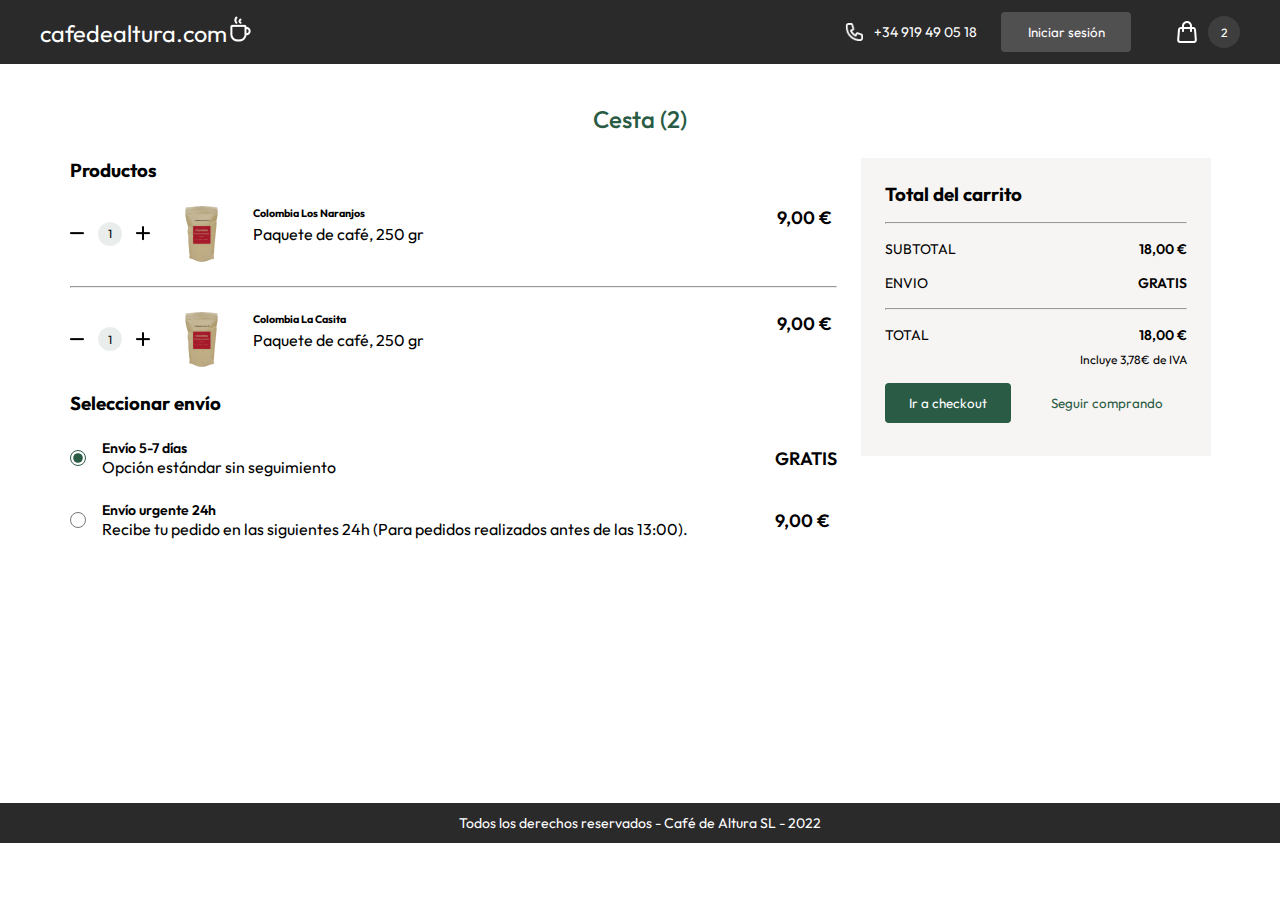
<file: pages/cesta.html>
<!DOCTYPE html>
<html lang="en">

<head>
    <meta charset="UTF-8">
    <meta http-equiv="X-UA-Compatible" content="IE=edge">
    <meta name="viewport" content="width=device-width, initial-scale=1.0">
    <link rel="stylesheet" href="../css/styles.css">
    <!-- Estos links son para las font Familys-->
    <link rel="preconnect" href="https://fonts.googleapis.com">
    <link rel="preconnect" href="https://fonts.gstatic.com" crossorigin>
    <link href="https://fonts.googleapis.com/css2?family=Outfit&display=swap" rel="stylesheet">
    <!---->
    <title>Tienda Cafe de Altura</title>
</head>

<body>
    <header>

        <div>
            <a class="linkweb" href="../index.html">cafedealtura.com</a>
            <img class="cafe" src="../asset/cafe.png" alt="Img cafe">
        </div>
        <div class="phoneBasket">
            <div class="phoneLogin">
                <div class="phone"><img src="../asset/phone.png" alt="telefono">+34 919 49 05 18</div>
                <button class="login">Iniciar sesión</button>
            </div>
            <div class="basketCount">
                <img src="../asset/shoopbag.png" alt="shoopbag">
                <div class="count">
                    <p>2</p>
                </div>
            </div>
        </div>
    </header>


    <section class="buyBasket">
        <h4 class="otherPages">Cesta (2)</h4>
        <div class="mainBuyBasket">
            <div class="buyProducts">
                <h3>Productos</h3>
                <div class="productToBuy">
                    <div class="productCounter">
                        <img src="../asset/menos.png" alt="menos">
                        <div class="productCount">
                            <p>1</p>
                        </div>
                        <img src="../asset/mas.png" alt="mas">
                    </div>
                    <img src="../asset/sacoRojo.png" class="smallBag">
                    <div class="productName">
                        <h6>Colombia Los Naranjos</h6>
                        <p>Paquete de café, 250 gr</p>
                    </div>
                    <p class="productPrice">9,00 €</p>
                </div>
                <hr>
                <div class="productToBuy">
                    <div class="productCounter">
                        <img src="../asset/menos.png" alt="menos">
                        <div class="productCount">
                            <p>1</p>
                        </div>
                        <img src="../asset/mas.png" alt="mas">
                    </div>
                    <img src="../asset/sacoRojo.png" class="smallBag">
                    <div class="productName">
                        <h6>Colombia La Casita</h6>
                        <p>Paquete de café, 250 gr</p>
                    </div>
                    <p class="productPrice">9,00 €</p>
                </div>
                <h3>Seleccionar envío</h3>
                <div class="shipping">
                    <input type="radio" name="shipping" checked>
                    <div class="shippingName">
                        <h6>Envío 5-7 días</h6>
                        <p>Opción estándar sin seguimiento</p>
                    </div>
                    <p class="productPrice">GRATIS</p>
                </div>
                <div class="shipping">
                    <input type="radio" name="shipping">
                    <div class="shippingName">
                        <h6>Envío urgente 24h </h6>
                        <p>Recibe tu pedido en las siguientes 24h (Para pedidos realizados antes de las 13:00).</p>
                    </div>
                    <p class="productPrice">9,00 €</p>
                </div>
            </div>

            <div class="pay">
                <div class="payPrice">
                    <h3>Total del carrito</h3>
                    <hr>
                    <div class="subtotal">
                        <p>SUBTOTAL</p>
                        <p class="productPrice2">18,00 €</p>
                    </div>
                    <div class="envio">
                        <p>ENVIO</p>
                        <p class="productPrice2">GRATIS</p>
                    </div>
                    <hr>
                    <div class="total">
                        <p>TOTAL</p>
                        <div class="iva">
                            <p class="productPrice2">18,00 €</p>
                            <p class="smallIva">Incluye 3,78€ de IVA</p>
                        </div>
                    </div>
                </div>

                <div class="payChekout">
                    <button class="greenButton">Ir a checkout</button>
                    <button class="whiteButton">Seguir comprando</button>
                </div>

            </div>
        </div>
    </section>

    <div class="endfooter">
        <a href="" class="footerPhoneEmail">Todos los derechos reservados - Café de Altura SL - 2022</a>
    </div>

</body>

</html>
</file>
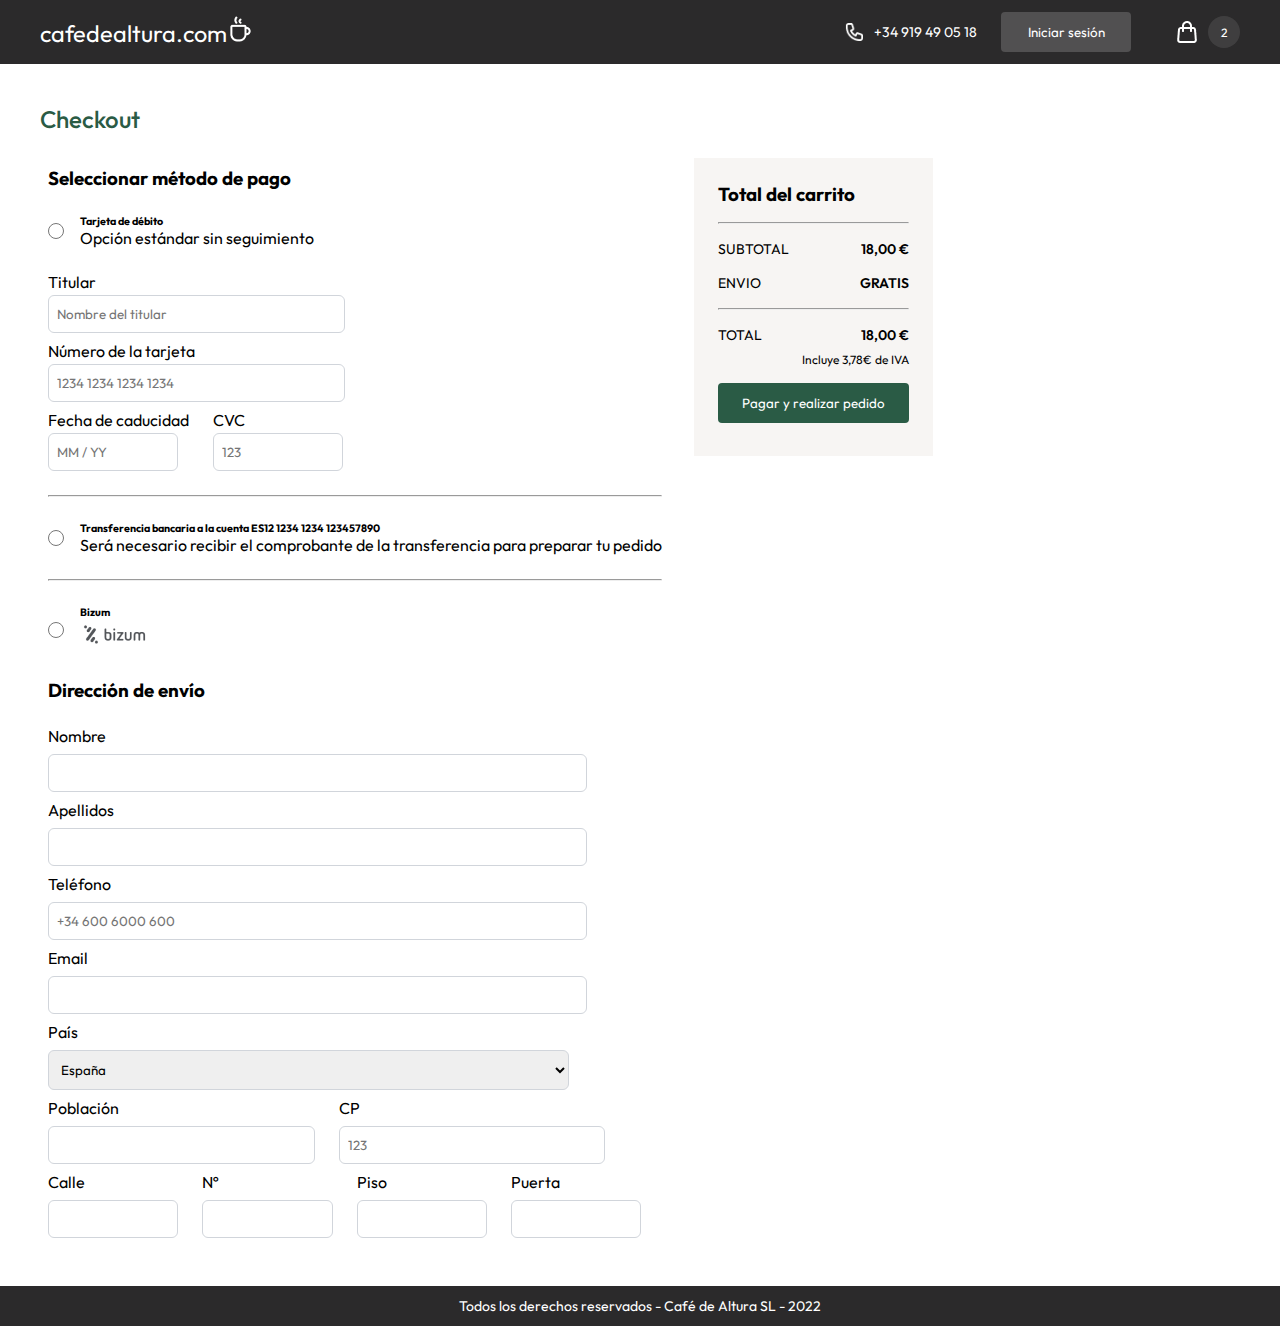
<file: pages/checkout.html>
<!DOCTYPE html>
<html lang="en">

<head>
    <meta charset="UTF-8">
    <meta http-equiv="X-UA-Compatible" content="IE=edge">
    <meta name="viewport" content="width=device-width, initial-scale=1.0">
    <link rel="stylesheet" href="../css/styles.css">
    <!-- Estos links son para las font Familys-->
    <link rel="preconnect" href="https://fonts.googleapis.com">
    <link rel="preconnect" href="https://fonts.gstatic.com" crossorigin>
    <link href="https://fonts.googleapis.com/css2?family=Outfit&display=swap" rel="stylesheet">
    <!---->
    <title>Tienda Cafe de Altura</title>
</head>

<body>
    <header>

        <div>
            <a class="linkweb" href="../index.html">cafedealtura.com</a>
            <img class="cafe" src="../asset/cafe.png" alt="Img cafe">
        </div>
        <div class="phoneBasket">
            <div class="phoneLogin">
                <div class="phone"><img src="../asset/phone.png" alt="telefono">+34 919 49 05 18</div>
                <button class="login">Iniciar sesión</button>
            </div>
            <div class="basketCount">
                <img src="../asset/shoopbag.png" alt="shoopbag">
                <div class="count">
                    <p>2</p>
                </div>
            </div>
        </div>
    </header>


    <section class="checkout">
        <h4 class="otherPages">Checkout</h4>
        <div class="mainCheckout">
            <div class="checkoutQuestions">
                <h3>Seleccionar método de pago</h3>
                <div class="creditCard">
                    <input type="radio" name="payForm">
                    <div class="creditCard2">
                        <h6>Tarjeta de débito</h6>
                        <p>Opción estándar sin seguimiento</p>
                    </div>
                </div>
                <div class="owner">
                    <div>
                        <label>Titular</label>
                        <input type="text" placeholder="Nombre del titular" class="medium">
                    </div>
                    <div>
                        <label>Número de la tarjeta</label>
                        <input type="text" placeholder="1234 1234 1234 1234" class="medium">
                    </div>
                    <div class="labelRow">
                        <div>
                            <label>Fecha de caducidad</label>
                            <input type="text" placeholder="MM / YY" class="small">
                        </div>
                        <div>
                            <label> CVC</label>
                            <input type="text" placeholder="123" class="small">
                        </div>
                    </div>
                </div>
                <hr>
                <div class="transfer">
                    <input type="radio" name="payForm">
                    <div class="transfer2">
                        <h6>Transferencia bancaria a la cuenta ES12 1234 1234 123457890</h6>
                        <p>Será necesario recibir el comprobante de la transferencia para preparar tu pedido</p>
                    </div>
                </div>
                <hr>
                <div class="bizum">
                    <input type="radio" name="payForm">
                    <div class="bizum2">
                        <h6>Bizum</h6>
                        <img src="../asset/bizum.png" alt="Bizum">
                    </div>
                </div>
                <h3>Dirección de envío</h3>
                <div class="shippingAddress">
                    <div>
                        <label>Nombre</label>
                        <input type="text" class="large">
                    </div>
                    <div>
                        <label>Apellidos</label>
                        <input type="text" class="large">
                    </div>
                    <div>
                        <label>Teléfono</label>
                        <input type="text" placeholder="+34 600 6000 600" class="large">
                    </div>
                    <div>
                        <label>Email</label>
                        <input type="text" class="large">
                    </div>
                    <div>
                        <label>País</label>
                        <select class="large">
                            <option value="España">España</option>
                            <option value="España">Francia</option>
                            <option value="España">Mexico</option>
                            <option value="España">Argentina</option>
                            <option value="España">Polonia</option>
                        </select>
                    </div>
                    <div class="labelRowDoble">
                        <div class="labelRow">
                            <label>Población</label>
                            <input type="text" class="medium2">
                        </div>
                        <div class="labelRow">
                            <label>CP</label>
                            <input type="text" placeholder="123" class="medium2">
                        </div>
                    </div>
                    <div class="labelRow4">
                        <div class="labelRow">
                            <label>Calle</label>
                            <input type="text" class="small">
                        </div>
                        <div class="labelRow">
                            <label>Nº</label>
                            <input type="text" class="small">
                        </div>
                        <div class="labelRow">
                            <label>Piso</label>
                            <input type="text" class="small">
                        </div>
                        <div class="labelRow">
                            <label>Puerta</label>
                            <input type="text" class="small">
                        </div>
                    </div>
                </div>

            </div>




            <div class="pay">
                <div class="payPrice">
                    <h3>Total del carrito</h3>
                    <hr>
                    <div class="subtotal">
                        <p>SUBTOTAL</p>
                        <p class="productPrice2">18,00 €</p>
                    </div>
                    <div class="envio">
                        <p>ENVIO</p>
                        <p class="productPrice2">GRATIS</p>
                    </div>
                    <hr>
                    <div class="total">
                        <p>TOTAL</p>
                        <div class="iva">
                            <p class="productPrice2">18,00 €</p>
                            <p class="smallIva">Incluye 3,78€ de IVA</p>
                        </div>
                    </div>
                </div>

                <div class="payChekout">
                    <button class="greenButton">Pagar y realizar pedido</button>
                </div>

            </div>
        </div>
    </section>

    <div class="endfooter">
        <a href="" class="footerPhoneEmail">Todos los derechos reservados - Café de Altura SL - 2022</a>
    </div>

</body>

</html>
</file>
<file: css/styles.css>
* {
    margin: 0;
    padding: 0;
    font-family: 'Outfit';
    font-style: normal;
}


body {
    margin: auto;
    width: 1280px;
}


/*Voy a trabajar la barra de navegacion*/

/*Le quito el estilo a todos los enlaces*/
a {
    text-decoration: none;
    color: white;
}


/*Pongo estilos generales a la barra de navegacion y el espacio entre los div principales*/
header {
    background-color: #2B2A2B;
    color: white;
    display: flex;
    flex-direction: row;
    justify-content: space-between;
    align-items: center;
    padding: 12px 40px;
}




/*Ajusto el tamaño y el espacion entre las distintas paginas, tienda, suscripcion...*/
nav {
    font-size: 14px;
    display: flex;
    /*NO es util en la pagina principal, pero si en el resto de páginas para cuando meta el padding para la parte gris*/
    align-items: center;
    gap: 31.5px;
}

/*Pongo el espacio entre el telefono y boton de login*/
.phoneLogin {
    display: flex;
    gap: 24px;
    font-size: 14px;
    align-items: center;
}

/*Espacio entre el numero y el icono de telefono*/
.phone {
    display: flex;
    gap: 11px;
    align-items: center;
}


/*Ajusto el tamaño de la imagen de telefono*/
.phone img {
    width: 18px;
    height: 18px;
}



/*Ajusto cafedealtura.com y su icono*/
div a.linkweb {
    font-size: 23.4628px;
}



/*Hago un efecto de subrayado al hacer hover en el nav*/

/*Esto siempre esta en el codigo por lo que afecto al flexbox, es decir si le doy mas altura, se descuadra, aunque no se vea el subraydo es como si estuviera*/
/*Esto ultimo lo solucionamos facilmente cambiando el gap del flex del nav*/
nav a:after {
    content: "";
    display: flex;
    height: 1.5px;
    width: 100%;
    background: rgb(254, 254, 255);
    /*animacion de derecha a izquierda*/
    transform-origin: right;
    transform: scaleX(0);
    /*Hace que no aparezca */
    transition: transform 0.5s ease-in-out;
}


nav a:hover:after {
    /*animacion de derecha a izquierda*/
    transform-origin: left;
    transform: scaleX(1);
}


/*Doy estilo al boton de login*/

button.login {
    width: 130px;
    height: 40px;
    background-color: #515051;
    border-radius: 4px;
    color: white;
    border: none;
}

button.login:active {
    width: 130px;
    height: 40px;
    background-color: #d4cfd4;
    border-radius: 4px;
    color: white;
    border: none;
}


/*----------------------------------------------------*/

/*Empiezo de la planta a tu taza*/


/*Preparo el flexbox principal*/

section.white {
    display: flex;
    flex-direction: row;
    gap: 24px;
    justify-content: center;
    align-items: center;
    height: 486px;
}

/*Voy a prepara el flexbox del resto de elementos*/

section.white div.leftBox {
    display: flex;
    flex-direction: column;
    gap: 16px;
}

.buttonsTree {
    display: flex;
    flex-direction: row;
    gap: 16px;
}


/*Pongo el estilo a los botones*/

.buttonsTree .one {
    background-color: #1F1815;
    box-shadow: 0px 4px 4px rgba(0, 0, 0, 0.25);
    border-radius: 4px;
    color: white;
    width: 168px;
    height: 40px;
    border-color: transparent;
}

.buttonsTree .one:active {
    background-color: #686362;
    box-shadow: 0px 4px 4px rgba(0, 0, 0, 0.25);
    border-radius: 4px;
    color: white;
    width: 168px;
    height: 40px;
    border-color: transparent;
}

.buttonsTree .two {
    width: 137px;
    height: 40px;
    background: #2A5B45;
    box-shadow: 0px 4px 4px rgba(0, 0, 0, 0.25);
    border-radius: 4px;
    border-color: transparent;
    color: white;
}


.buttonsTree .two:active {
    width: 137px;
    height: 40px;
    background: #9abeae;
    box-shadow: 0px 4px 4px rgba(0, 0, 0, 0.25);
    border-radius: 4px;
    border-color: transparent;
    color: white;
}

/*Voy a poner estilo al texto*/

.leftBox h2 {
    color: #2A5B45;
    font-size: 18px;
    line-height: 24px;
}

.leftBox h1 {
    font-size: 40px;
    line-height: 44px;
    width: 588px;
}

.leftBox p {
    font-size: 14px;
    line-height: 16px;
    width: 588px;
}


/*---------------------------*/

/*Me pongo con la seccion con el cafe de fondo*/


/*Pongo la imagen de fondo y la ajusto. Hago un flexbox para ajustar el titulo y las cajas */
.cafeFondo {
    background-image: url("../asset/cafeDeFondo.jpeg");
    background-size: cover;
    background-repeat: no-repeat;
    background-position: center;
    height: 380px;
    display: flex;
    flex-direction: column;
    justify-content: center;
    align-items: center;
    gap: 24px;
}

/*Doy dimension al div que recoge las cajas blancas y con flexbox  ajusto las cajas entre ellas*/

.whiteboxes {
    display: flex;
    gap: 24px;
}

/*Doy dimensiones y color a las cajas blancas y con flexbox ajusto la caja verde el h3 y el p*/

.whitebox {
    width: 316px;
    height: 232px;
    background: #FFFFFF;
    border: 1px solid #F7F5F3;
    border-radius: 8px;
    display: flex;
    flex-direction: column;
    justify-content: center;
    align-items: center;
    padding-bottom: 10px;
    /*Es el espacio que quiero dejar entre el contenido de la caja blanca y la caja en si*/
    gap: 16px;
}

/*Ajusto los iconos y creo las cajas verdes*/

.greenbox {
    width: 64px;
    height: 64px;
    background: #2A5B45;
    border-radius: 20px;
    display: flex;
    align-items: center;
    justify-content: center;
}

/*Doy estilo al texto*/

.whitebox p {
    font-size: 14px;
    line-height: 16px;
    width: 268px;
    height: 64px;
    text-align: center;
}

.whitebox h3 {
    font-size: 18px;
    line-height: 24px;
    text-align: center;
}

.cafeFondo h2 {
    font-weight: 500;
    font-size: 24px;
    line-height: 28px;
    color: #FFFFFF;
}


/*--------------------------------------------*/
/*Me pongo con la seccion de los sacos de cafe*/

section.white2 {
    display: flex;
    flex-direction: column;
    align-items: center;
    padding: 40px;
    gap: 42px;
}


div.products {
    display: flex;
    align-items: center;
    gap: 24px;
    height: 391.39px;
}

div.sack {
    width: 282px;
    height: 391.39px;
    border: 1px solid #E3DED7;
    border-radius: 8px;
    display: flex;
    flex-direction: column;
    justify-content: flex-end;
    padding-bottom: 24px;
    align-items: center;
    gap: 24px;
}


div.sack:hover {
    width: 282px;
    height: 391.39px;
    border: 1px solid #E3DED7;
    border-radius: 8px;
    display: flex;
    flex-direction: column;
    justify-content: flex-end;
    padding-bottom: 24px;
    align-items: center;
    gap: 24px;
    background-color: #F7F5F3;
}

.sack:hover button.greenbutton {
    background-color: #2A5B45;
}


.verTodos a {
    font-style: normal;
    font-weight: 600;
    font-size: 14px;
    line-height: 16px;
    text-decoration-line: underline;
    color: #000000;
}

div.verTodos {
    display: flex;
    align-items: center;
    gap: 19px;
}



.white2 h2 {
    font-style: normal;
    font-weight: 400px;
    font-size: 24px;
    color: #2A5B45;
    text-shadow: 0px 4px 4px rgba(0, 0, 0, 0.25);
}

.sack h5 {
    font-weight: 600;
    font-size: 14px;
}

.greenbutton {
    width: 60px;
    height: 32px;
    background-color: rgba(42, 91, 69, 0.7);
    border-radius: 4px;
    font-weight: 500;
    font-size: 14px;
    color: #FFFFFF;
    text-align: center;
    border: none;
}

div.sack button.greenbutton:active {
    width: 60px;
    height: 32px;
    background-color: rgba(138, 200, 172, 0.7);
    border-color: rgba(138, 200, 172, 0.7);
    border-radius: 4px;
    font-weight: 500;
    font-size: 14px;
    color: #FFFFFF;
}

.sack p {
    font-weight: 400;
    font-size: 14px;
}

.verTodos img {
    width: 18px;
    height: 8px;
}



/*------------------------------------------------------------------------------------------*/
/*Voy a hacer la seccion con el fondo verde*/


section.backgreen {
    display: flex;
    flex-direction: column;
    align-items: center;
    padding-top: 48px;
    gap: 30px;
    padding-bottom: 20px;
    background: #2A5B45;
}


div.allquestion {
    display: flex;
    flex-direction: column;
    gap: 16px;
}



div.questionWhite {
    display: flex;
    flex-direction: column;
    padding: 24px;
    gap: 16px;
    width: 668px;
    background: #F7F5F3;
    border-radius: 10px;
}


div.question {
    display: flex;
    flex-direction: row;
    justify-content: space-between;
    align-items: center;

}

.resolvemosDudas {
    font-style: normal;
    font-weight: 300;
    font-size: 14px;
    line-height: 16px;
    text-decoration-line: underline;
    color: white;
}

div.resolvemosDudas {
    display: flex;
    align-items: center;
    gap: 19px;
}


/*Trabajo el estilo del texto*/

.backgreen h1 {
    font-weight: 500;
    font-size: 24px;
    line-height: 28px;
    color: #FFFFFF;
}

.question h1 {
    font-weight: 600;
    font-size: 18px;
    line-height: 24px;
    display: flex;
    align-items: flex-end;
    color: #2B2A2B;
}

/*Hago que cuando pases el cursor por encima de la imagen del boton desplegable, parezca que es un boton*/
.question img{
    cursor: pointer
}

/*------------------------------------*/

/*Aqui iria la parte que tiene la imagen del bar*/
/*Como tiene la misma estructura que la seccion de la planta a tu taza pues pongo la misma clase*/


/*----------------------------------------*/
/*Empezamos la seccion contacto*/

/*Pongo el fondo de toda la section y le doy un poco de pading a los lados*/
section.contacto {
    display: flex;
    justify-content: center;
    align-items: center;
    background: #E3DED7;
    padding: 0px 40px 0px;
}


/*Alineo verticalmente todo al centro y le doy espacio entre los dos bloques de la derecha e izquierda  */
.maincontact {
    display: flex;
    align-items: center;
    gap: 24px;

}

/*Alineo la parte de la izquierda*/
div.contact {
    display: flex;
    flex-direction: column;
    gap: 32px;
    width: 588px;
}

.contactstart {
    display: flex;
    flex-direction: column;
    gap: 12px;

}

.contactend {
    display: flex;
    flex-direction: column;
    gap: 24px;
}


.emailphone {
    display: flex;
    flex-direction: column;
    padding: 0px;
    gap: 12px;

}


/*Alineo toda la parte de la derecha*/

.maincontact form {
    display: flex;
    flex-direction: column;
    justify-content: center;
    align-items: center;
    gap: 24px;
    background-color: #FFFFFF;
}

.allform {
    display: flex;
    flex-direction: column;
    align-items: flex-start;
    padding: 32px 55px 32px;
    gap: 24px;
}



.formquestion {
    display: flex;
    flex-direction: column;
    align-items: flex-start;
    justify-content: flex-start;
    padding: 0px;
    gap: 4px;
}

/*Separo el checkbox*/
.formquestion2 {
    display: flex;
    gap: 4px;
    width: 442px;
}




/*Doy estilo al enlace*/
a.linkform {
    font-weight: 700;
    font-size: 14px;
    line-height: 16px;
    color: black;
    text-decoration: underline;
}

/*Doy estilo a las p de la parte de la parte de la izquierda*/
.contact p {
    font-weight: 400;
    font-size: 14px;
    line-height: 16px;
    color: #6B7280;
}

/*Ajusto los input*/
.formtext {
    width: 470px;
    height: 34px;
    border: 1px solid #D1D5DB;
    border-radius: 6px;
}


.formtext:hover {
    width: 470px;
    height: 34px;
    border: 2px solid #3580f0;
    border-radius: 6px;
}

.formtext:focus {
    width: 470px;
    height: 34px;
    border: 2px solid #03cf14;
    border-radius: 6px;
    outline: none;
}

.formtextphone {
    width: 402px;
    height: 34px;
    border: 1px solid #D1D5DB;
    border-radius: 6px;
    border-left: none;
    border-top-left-radius: 0px;
    border-bottom-left-radius: 0px;
}


div select.idiom {
    width: 68px;
    height: 36px;
    border: 1px solid #D1D5DB;
    border-radius: 6px;
    border-top-right-radius: 0px;
    border-bottom-right-radius: 0px;
    border-right: none;
    text-align: center;
}

textarea {
    width: 470px;
}

.greenbutton2 {
    width: 90px;
    height: 40px;
    background: rgba(42, 91, 69, 0.7);
    border-radius: 4px;
    color: white;
    border: none;
}

.greenbutton2:hover {
    width: 90px;
    height: 40px;
    background: #2A5B45;
    border-radius: 4px;
    color: white;
    border: none;
}

.greenbutton2:active {
    width: 90px;
    height: 40px;
    background: #abd3c1;
    border-radius: 4px;
    color: white;
}


/*------------------------------------------*/

/*Empiezo el footer*/

footer {
    background: #1F1815;
    color: white;
}

.mainfooter {
    display: flex;
    flex-direction: column;
    padding: 28px 108px 37.73px 40px;
}

.helpYou {
    display: flex;
    flex-direction: row;
    padding-top: 16px;
}

.helpYouLeft {
    display: flex;
    flex-direction: column;
    align-items: flex-start;
    gap: 16px;
    width: 255.33px;
    height: 152px;

}

.helpYouPhone {
    display: flex;
    flex-direction: row;
    align-items: flex-start;
    gap: 8px;
    padding: 12px 24px;
    background: #515051;
    border-radius: 4px;
}

.helpYouEmail {
    display: flex;
    flex-direction: row;
    align-items: flex-start;
    gap: 11px;
    padding: 12px 24px;
    background: #515051;
    border-radius: 4px;
}

.domain {
    display: flex;
    gap: 7.33px;
}

div.helpYouCenter a,
div.helpYouRight a,
.endfooter a {
    font-size: 14px;
}

.helpYouCenter {
    display: flex;
    flex-direction: column;
    gap: 16px;
    margin-left: 320px;

}

.helpYouRight {
    display: flex;
    flex-direction: column;
    gap: 16px;
    margin-left: 120px;
}


.endfooter {
    background: #2B2A2B;
    height: 40px;
    display: flex;
    align-items: center;
    justify-content: center;
}


.helpYouLeft {
    font-weight: 300;
    font-size: 18px;
}



/*--------------------------------------------------------------*/

/*Empiezo la tienda*/

/*Le pongo el fondo gris al enlace de tienda*/
a.tienda {
    background: rgba(247, 245, 243, 0.1);
    border-radius: 10px;
    padding: 6px;
}

div.sackSell {
    display: flex;
    flex-direction: column;
    justify-content: flex-end;
    align-items: center;
    gap: 24px;
    opacity: .4;
}


.redbutton {
    width: 60px;
    height: 32px;
    background-color: rgba(163, 33, 0, 0.747);
    border: none;
    border-radius: 4px;
    font-weight: 500;
    font-size: 14px;
    color: #FFFFFF;
    text-align: center;
    border: none;
}

h4.otherPages {
    font-weight: 500;
    font-size: 24px;
    color: #2A5B45;
}


/*Voy a hacer el contador de la cesta*/
div.basketCount {
    display: flex;
    align-items: center;
    text-align: center;
    gap: 11px;
}


div.count {
    display: flex;
    align-items: center;
    justify-content: center;
    background: rgba(247, 245, 243, 0.1);
    border-radius: 100%;
    font-size: 12px;
    width: 24px;
    height: 24px;
    padding: 4px;
}


/*-------------------------------------------------------------------------*/
/*Empiezo la cesta*/


/*Ajusto la cabecera sin el nav*/
.phoneBasket {
    display: flex;
    gap: 46px;
}


/*Meto flex y organizo la estructura de toda la seccion de las cesta*/

.buyBasket {
    display: flex;
    flex-direction: column;
    align-items: center;
    gap: 24px;
    padding: 40px;
    padding-bottom: 264px;
}

.mainBuyBasket {
    display: flex;
    flex-direction: row;
    gap: 24px
}

.buyProducts {
    display: flex;
    flex-direction: column;
    gap: 24px;
}

.productToBuy {
    display: flex;
    gap: 24px;
}


.shipping {
    display: flex;
    gap: 16px;
    align-items: center;
}

.shippingName {
    width: 657px;
}

.productCounter {
    display: flex;
    flex-direction: row;
    align-items: center;
    gap: 14px;
}

.productName {
    display: flex;
    flex-direction: column;
    gap: 4px;
    width: 500.34px;
}

.productPrice {
    display: flex;
}

.pay {
    display: flex;
    flex-direction: column;
    gap: 16px;
    padding: 24px;
    background: #F7F5F3;
    height: 250px;

}

.payPrice {
    display: flex;
    flex-direction: column;
    gap: 16px;
}

.subtotal {
    display: flex;
    justify-content: space-between;
}

.envio {
    display: flex;
    justify-content: space-between;
}


.total {
    display: flex;
    justify-content: space-between;
}

.iva {
    display: flex;
    flex-direction: column;
    align-items: flex-end;
    gap: 8px;
}

.payChekout {
    display: flex;
    justify-content: flex-start;
    gap: 16px;
}

.payChekout .greenButton {
    display: flex;
    align-items: flex-start;
    padding: 12px 24px;
    gap: 8px;
    background: #2A5B45;
    border: none;
    border-radius: 4px;
    color: white;
}

.payChekout .whiteButton {
    display: flex;
    align-items: flex-start;
    padding: 12px 24px;
    gap: 8px;
    border: none;
    border-radius: 4px;
    background-color: #F7F5F3;
    color: #2A5B45;
}



/*Hago las imagene de los sacos pequeñas*/
.smallBag {
    width: 55.66px;
    height: 55.66px;
}


/*Genero el circulo al rededor del 1*/

.productCount {
    display: flex;
    align-items: center;
    justify-content: center;
    width: 24px;
    height: 24px;
    background: rgba(42, 91, 69, 0.1);
    border-radius: 200px;
    font-size: 12px;
}

/*Voy a preparar el estilo de los precios*/

.productPrice {
    font-weight: 600;
    font-size: 18px;
}

.productPrice2 {
    font-weight: 600;
    font-size: 14px;
}


/*Letra pequeña del iva*/

.smallIva {
    font-size: 12px;
}

/*Titulo de los envios*/
.shipping h6 {
    font-weight: 600;
    font-size: 14px;
}



/*Estilo de los botones radio*/
input[type="radio"] {
    accent-color: #2A5B45;
    width: 16px;
    height: 16px;
}

.payPrice div {
    font-size: 14px;
}



/*--------------------------------------------------------------*/
/*Empiezo el checkout*/

.checkout {
    display: flex;
    flex-direction: column;
    align-items: flex-start;
    gap: 24px;
    padding: 40px;
}

.mainCheckout {
    display: flex;
    gap: 24px;
}

.checkoutQuestions {
    display: flex;
    flex-direction: column;
    padding: 8px;
    gap: 24px;
}

.creditCard,
.transfer,
.bizum {
    display: flex;
    align-items: center;
    gap: 16px;
}

.owner {
    display: flex;
    flex-direction: column;
    align-items: flex-start;
    gap: 8px;
}

.owner div {
    display: flex;
    flex-direction: column;
    align-items: flex-start;
    gap: 3px;
}

.owner .labelRow {
    display: flex;
    flex-direction: row;
    align-items: flex-start;
    gap: 24px;
}


.labelRowDoble,
.labelRow4 {
    display: flex;
    flex-direction: row;
    align-items: flex-start;
    gap: 24px;
}


.shippingAddress {
    display: flex;
    flex-direction: column;
    align-items: flex-start;
    gap: 8px;
}


.shippingAddress div:not(.labelRowDoble, .labelRow4) {
    display: flex;
    flex-direction: column;
    align-items: flex-start;
    gap: 8px;
}


input.small {
    padding: 10px 8px;
    width: 112.25px;
    border: 1px solid #D1D5DB;
    border-radius: 6px;
}


input.medium {
    padding: 10px 8px;
    border: 1px solid #D1D5DB;
    border-radius: 6px;
    width: 279px;
}


input.medium2 {
    padding: 10px 8px;
    border: 1px solid #D1D5DB;
    border-radius: 6px;
    width: 248.5px;
}

input.large,
select.large {
    padding: 10px 8px;
    width: 521px;
    border: 1px solid #D1D5DB;
    border-radius: 6px;
}



/*Lo uso para js*/

.hidden {
    display: none;
}
</file>
